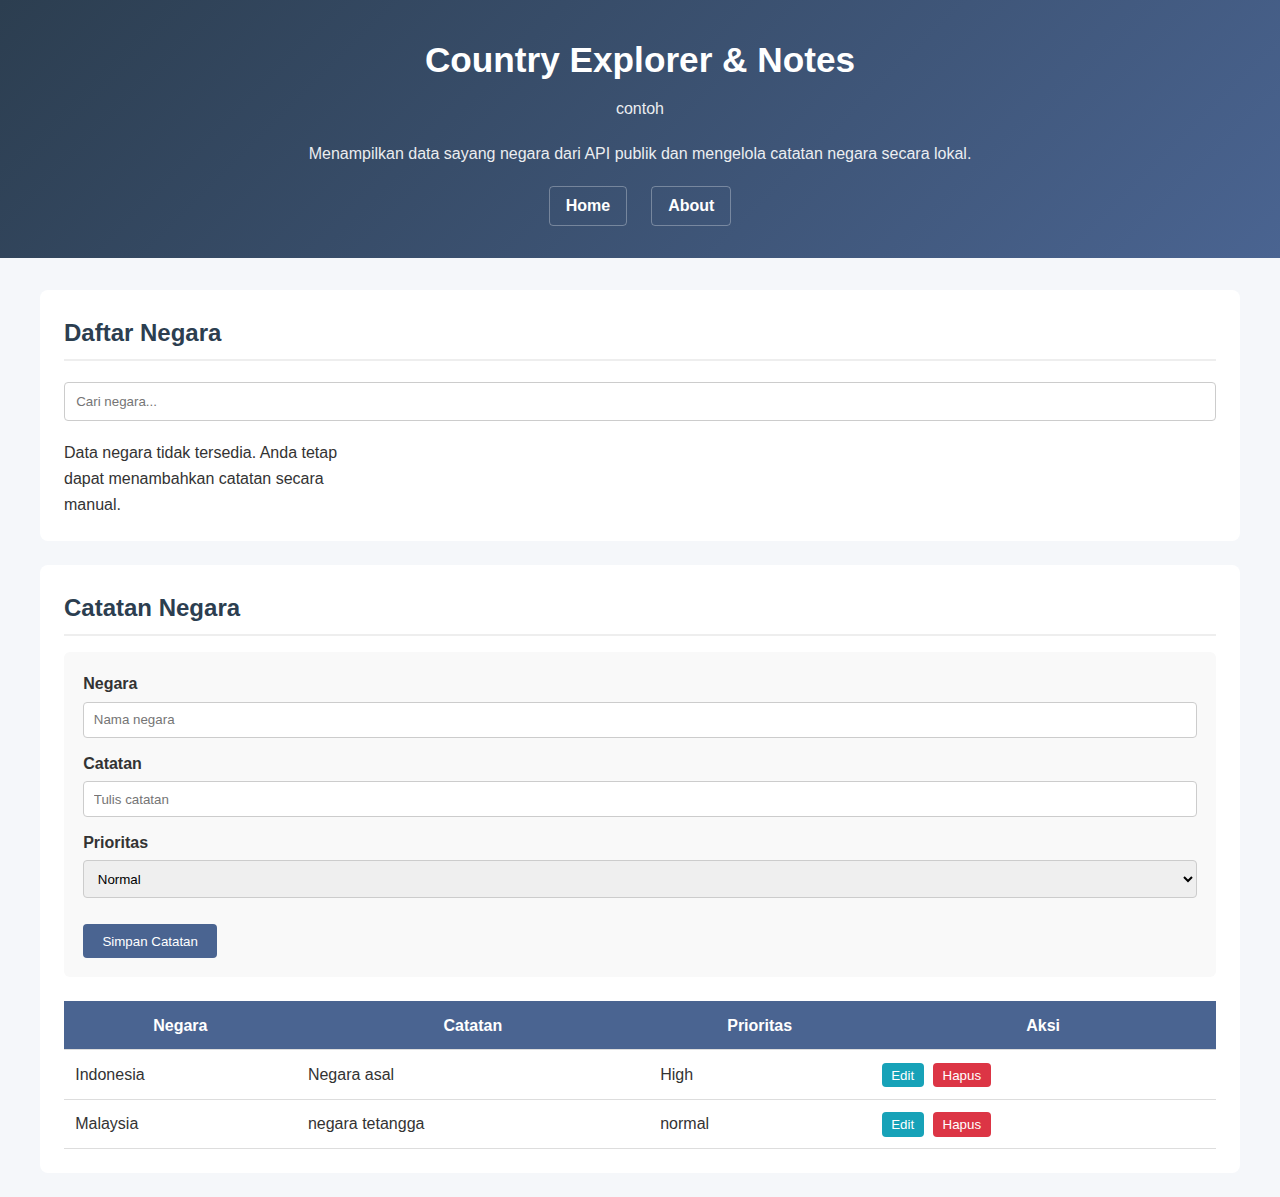
<file: index.html>
<!DOCTYPE html>
<html lang="id">
<head>
  <meta charset="UTF-8">
  <title>Country Explorer</title>
  <link rel="stylesheet" href="style.css">
</head>
<body>

  <!-- HEADER -->
  <header>
    <h1>Country Explorer & Notes</h1>
    <p>contoh</p>
    <p>Menampilkan data sayang negara dari API publik dan mengelola catatan negara secara lokal.</p>

    <nav>
      <a href="index.html">Home</a>
      <a href="about.html">About</a>
    </nav>
  </header>

  <!-- SECTION: COUNTRY EXPLORER (API) -->
  <section id="countries">
    <h2>Daftar Negara</h2>

    <input type="text" id="searchCountry" placeholder="Cari negara...">

    <div id="countryList">
      <!-- Data negara dari API akan ditampilkan di sini -->
    </div>
  </section>

  <!-- SECTION: NOTES / CRUD -->
  <section id="notes">
    <h2>Catatan Negara</h2>

    <form id="noteForm">
      <input type="hidden" id="noteId">

      <label>
        Negara
        <input type="text" id="noteCountry" placeholder="Nama negara">
      </label>

      <label>
        Catatan
        <input type="text" id="noteText" placeholder="Tulis catatan">
      </label>

      <label>
        Prioritas
        <select id="notePriority">
          <option value="Low">Low</option>
          <option value="Normal" selected>Normal</option>
          <option value="High">High</option>
        </select>
      </label>

      <button type="submit">Simpan Catatan</button>
    </form>

    <table>
      <thead>
        <tr>
          <th>Negara</th>
          <th>Catatan</th>
          <th>Prioritas</th>
          <th>Aksi</th>
        </tr>
      </thead>
      <tbody id="notesTable">
        <!-- Data CRUD notes akan muncul di sini -->
      </tbody>
    </table>
  </section>

  <script src="assets/js/app.js"></script>
</body>
</html>
</file>
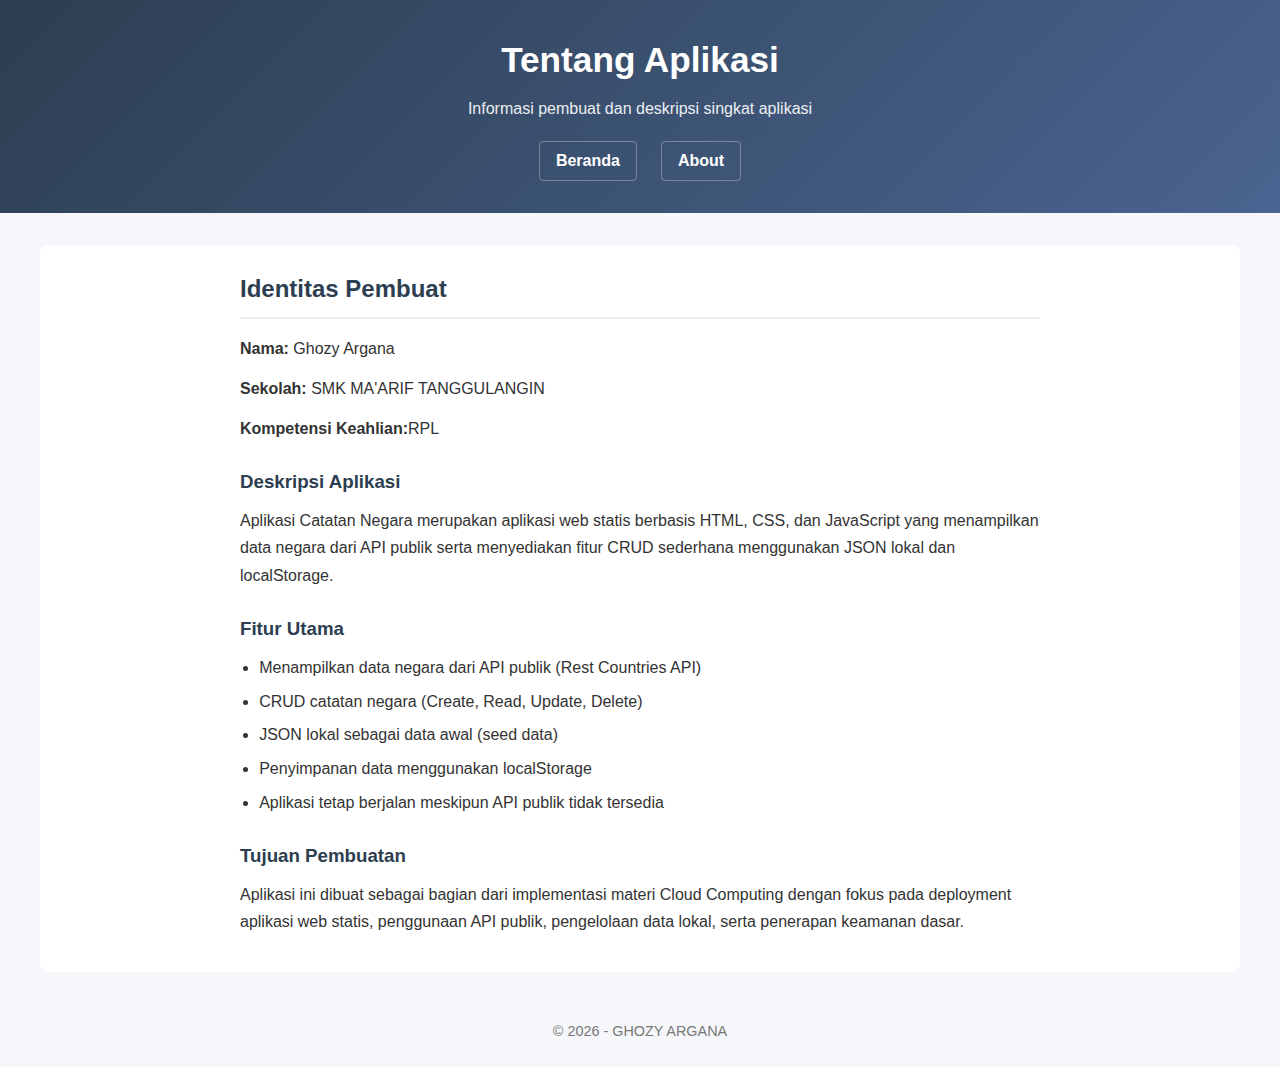
<file: about.html>
<!DOCTYPE html>
<html lang="id">
<head>
  <meta charset="UTF-8">
  <meta name="viewport" content="width=device-width, initial-scale=1.0">
  <title>About - Aplikasi Catatan Negara</title>
  <link rel="stylesheet" href="style.css">
</head>
<body>

  <header>
    <h1>Tentang Aplikasi</h1>
    <p>Informasi pembuat dan deskripsi singkat aplikasi</p>

    <nav>
      <a href="index.html">Beranda</a>
      <a href="about.html">About</a>
    </nav>
  </header>

  <section>
    <div class="about-content">
      <h2>Identitas Pembuat</h2>
      <p><strong>Nama:</strong> Ghozy Argana</p>
      <p><strong>Sekolah:</strong> SMK MA'ARIF TANGGULANGIN</p>
      <p><strong>Kompetensi Keahlian:</strong>RPL</p>

      <h3>Deskripsi Aplikasi</h3>
      <p>
        Aplikasi Catatan Negara merupakan aplikasi web statis berbasis
        HTML, CSS, dan JavaScript yang menampilkan data negara dari API publik
        serta menyediakan fitur CRUD sederhana menggunakan JSON lokal dan localStorage.
      </p>

      <h3>Fitur Utama</h3>
      <ul>
        <li>Menampilkan data negara dari API publik (Rest Countries API)</li>
        <li>CRUD catatan negara (Create, Read, Update, Delete)</li>
        <li>JSON lokal sebagai data awal (seed data)</li>
        <li>Penyimpanan data menggunakan localStorage</li>
        <li>Aplikasi tetap berjalan meskipun API publik tidak tersedia</li>
      </ul>

      <h3>Tujuan Pembuatan</h3>
      <p>
        Aplikasi ini dibuat sebagai bagian dari implementasi materi
        Cloud Computing dengan fokus pada deployment aplikasi web statis,
        penggunaan API publik, pengelolaan data lokal, serta penerapan
        keamanan dasar.
      </p>
    </div>
  </section>

  <footer>
    <p>&copy; 2026 - GHOZY ARGANA</p>
  </footer>

</body>
</html>
</file>
<file: style.css>
/* ===============================
   RESET & BASE
=============================== */
* {
  margin: 0;
  padding: 0;
  box-sizing: border-box;
}

body {
  font-family: 'Segoe UI', Tahoma, sans-serif;
  background: #f5f7fa;
  color: #333;
  line-height: 1.6;
}

/* ===============================
   HEADER & NAV
=============================== */
header {
  background: linear-gradient(135deg, #2c3e50, #4a6491);
  color: #fff;
  text-align: center;
  padding: 2rem 1rem;
  margin-bottom: 2rem;
}

header h1 {
  font-size: 2.2rem;
  margin-bottom: .5rem;
}

header p {
  max-width: 800px;
  margin: 0 auto 1.2rem;
  opacity: .9;
}

nav {
  display: flex;
  justify-content: center;
  gap: 1.5rem;
}
  
nav a {
  color: #fff;
  text-decoration: none;
  font-weight: 600;
  padding: .4rem 1rem;
  border: 1px solid rgba(255,255,255,.3);
  border-radius: 4px;
}

nav a:hover {
  background: rgba(255,255,255,.15);
}

/* ===============================
   SECTION
=============================== */
section {
  background: #fff;
  max-width: 1200px;
  margin: 1.5rem auto;
  padding: 1.5rem;
  border-radius: 8px;
}

h2 {
  margin-bottom: 1rem;
  color: #2c3e50;
  border-bottom: 2px solid #eee;
  padding-bottom: .4rem;
}

/* ===============================
   COUNTRY EXPLORER
=============================== */
#searchCountry {
  width: 100%;
  padding: .7rem;
  margin-bottom: 1.2rem;
  border: 1px solid #ccc;
  border-radius: 4px;
}

#countryList {
  display: grid;
  grid-template-columns: repeat(auto-fill, minmax(220px, 1fr));
  gap: 1rem;
}

.country-item {
  background: #f9f9f9;
  border: 1px solid #ddd;
  border-radius: 6px;
  padding: 1rem;
  text-align: center;
}

.country-item img {
  width: 40px;
  margin-bottom: .5rem;
}

.country-item strong {
  display: block;
  margin-bottom: .5rem;
}

.country-item button {
  padding: .4rem .8rem;
  border: none;
  background: #4a6491;
  color: #fff;
  border-radius: 4px;
  cursor: pointer;
}

.country-item button:hover {
  background: #3a5379;
}

/* ===============================
   NOTES FORM
=============================== */
form {
  background: #f9f9f9;
  padding: 1.2rem;
  border-radius: 6px;
  margin-bottom: 1.5rem;
}

label {
  display: block;
  margin-bottom: .8rem;
  font-weight: 600;
}

input[type="text"],
select {
  width: 100%;
  padding: .6rem;
  margin-top: .3rem;
  border: 1px solid #ccc;
  border-radius: 4px;
}

button[type="submit"] {
  margin-top: .8rem;
  padding: .6rem 1.2rem;
  background: #4a6491;
  color: #fff;
  border: none;
  border-radius: 4px;
  cursor: pointer;
}

button[type="submit"]:hover {
  background: #3a5379;
}

/* ===============================
   NOTES TABLE
=============================== */
table {
  width: 100%;
  border-collapse: collapse;
}

thead {
  background: #4a6491;
  color: #fff;
}

th, td {
  padding: .7rem;
  border-bottom: 1px solid #ddd;
}

tbody tr:hover {
  background: #f1f3f6;
}

td button {
  padding: .3rem .6rem;
  margin-right: .3rem;
  border: none;
  border-radius: 4px;
  cursor: pointer;
}

td button:first-child {
  background: #17a2b8;
  color: #fff;
}

td button:last-child {
  background: #dc3545;
  color: #fff;
}

/* ===============================
   FOOTER / ABOUT
=============================== */
footer {
  text-align: center;
  margin: 3rem 0 1.5rem;
  color: #777;
  font-size: .9rem;
}

.about-content {
  max-width: 800px;
  margin: 0 auto;
}



/* ===============================
   ABOUT PAGE
=============================== */

.about-content {
  max-width: 800px;
  margin: 0 auto;
  line-height: 1.7;
}

.about-content h2 {
  margin-bottom: 1rem;
}

.about-content h3 {
  margin-top: 1.5rem;
  margin-bottom: 0.6rem;
  color: #2c3e50;
}

.about-content p {
  margin-bottom: 0.8rem;
}

.about-content ul {
  margin-left: 1.2rem;
  margin-bottom: 1rem;
}

.about-content li {
  margin-bottom: 0.4rem;
}

/* ===============================
   RESPONSIVE
=============================== */
@media (max-width: 768px) {
  nav {
    flex-direction: column;
    gap: .8rem;
  }

  section {
    margin: 1rem;
  }

  table {
    display: block;
    overflow-x: auto;
  }
}
</file>
